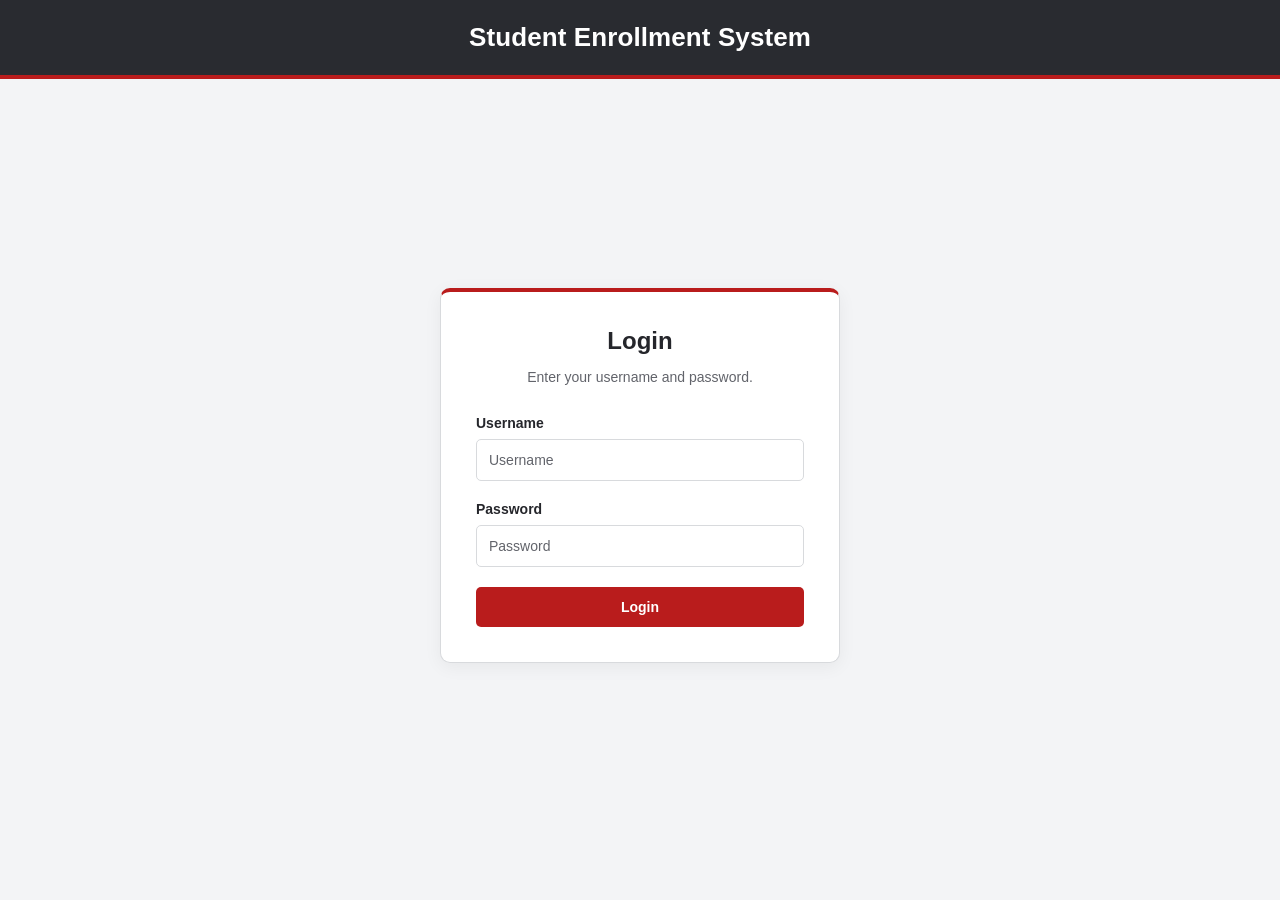
<file: templates/index.html>
<!DOCTYPE html>
<html lang="en">
<head>
    <meta charset="UTF-8">
    <meta name="viewport" content="width=device-width, initial-scale=1.0">
    <title>Student Enrollment System</title>
    <link rel="stylesheet" href="/static/style.css">
    <link rel="stylesheet" href="/static/theme.css">
</head>

<body>

    <!-- All users start from this shared login screen. -->
    <header>
        <h1>Student Enrollment System</h1>
    </header>

    <main>
        <div class="login-container">
            <h2>Login</h2>
            <p>Enter your username and password.</p>

            <!-- Collect credentials for Flask to authenticate. -->
            <form id="login-form">
                <div class="form-group">
                    <label for="username">Username</label>
                    <input
                        type="text"
                        id="username"
                        name="username"
                        placeholder="Username"
                        autocomplete="username"
                        required
                    >
                </div>

                <div class="form-group">
                    <label for="password">Password</label>
                    <input
                        type="password"
                        id="password"
                        name="password"
                        placeholder="Password"
                        autocomplete="current-password"
                        required
                    >
                </div>

                <button type="submit">Login</button>
            </form>
            <p id="login-error" role="alert" hidden></p>
        </div>
    </main>

    <script>
        // Send credentials to Flask and redirect based on the returned role.
        document.getElementById("login-form").addEventListener("submit", async (event) => {
            event.preventDefault();
            const error = document.getElementById("login-error");
            error.hidden = true;
            const username = document.getElementById("username").value.trim();
            const password = document.getElementById("password").value;
            try {
                const response = await fetch("/login", {method: "POST", headers: {"Content-Type": "application/json"}, body: JSON.stringify({username, password})});
                if (!response.ok) throw new Error("Login failed. Check your username and password.");
                const result = await response.json();

                // Each successful login opens the corresponding protected dashboard.
                const pages = {student: "/student.html", teacher: "/teacher.html", admin: "/admin.html"};
                if (!pages[result.user?.role]) throw new Error("Unknown account role.");
                window.location.href = pages[result.user.role];
            } catch (err) {
                error.textContent = err.message;
                error.hidden = false;
            }
        });
    </script>
</body>
</html>
</file>
<file: static/style.css>
* {
    box-sizing: border-box;
}

/* Set the basic page typography and background colors. */
body {
    margin: 0;
    padding: 0;
    font-family: Arial, sans-serif;
    background-color: #f4f6fa;
    color: #1e293b;
}

/* =========================================
   Header
========================================= */

header {
    background-color: #1e3a8a;
    color: white;
    text-align: center;
    padding: 25px 20px;
}

header h1 {
    margin: 0;
    font-size: 26px;
}

header p {
    margin: 8px 0 0;
    font-size: 14px;
    color: #dbeafe;
}

/*Login Page and Dashboard Layout*/

main {
    display: flex;
    justify-content: center;
    align-items: center;
    min-height: calc(100vh - 108px);
    padding: 30px 20px;
}

/* Center the login form  */
.login-container {
    background-color: white;
    width: 100%;
    max-width: 400px;
    padding: 35px;
    border-radius: 10px;
    border: 1px solid #e2e8f0;
    box-shadow: 0 4px 15px rgba(0, 0, 0, 0.08);
}

.login-container h2 {
    text-align: center;
    margin: 0 0 10px;
    font-size: 24px;
}

.login-container p {
    text-align: center;
    color: #64748b;
    font-size: 14px;
    margin-bottom: 30px;
}

/* Login Form */
.form-group {
    margin-bottom: 20px;
}

.form-group label {
    display: block;
    margin-bottom: 8px;
    font-size: 14px;
    font-weight: bold;
}

.form-group input {
    width: 100%;
    padding: 12px;
    font-size: 14px;
    border: 1px solid #cbd5e1;
    border-radius: 5px;
    outline: none;
}

.form-group input:focus {
    border-color: #2563eb;
    box-shadow: 0 0 0 2px rgba(37, 99, 235, 0.1);
}

/*   Buttons for login and dashboard actions */

button {
    padding: 12px 18px;
    background-color: #2563eb;
    color: white;
    border: none;
    border-radius: 5px;
    font-size: 14px;
    font-weight: bold;
    cursor: pointer;
}

button:hover {
    background-color: #1d4ed8;
}

button:disabled {
    background-color: #94a3b8;
    cursor: not-allowed;
}

.login-container button {
    width: 100%;
}

/* =========================================
   Dashboard Preview Links
========================================= */

.dashboard-links {
    margin-top: 25px;
    text-align: center;
}

.dashboard-links p {
    margin-bottom: 10px;
    font-size: 14px;
    color: #64748b;
}

.dashboard-links a {
    display: inline-block;
    padding: 9px 12px;
    margin: 5px;
    color: #2563eb;
    background-color: white;
    border: 1px solid #2563eb;
    border-radius: 5px;
    text-decoration: none;
    font-size: 13px;
}

.dashboard-links a:hover {
    background-color: #2563eb;
    color: white;
}

/* =========================================
   Dashboard Layout
========================================= */

main.dashboard-main {
    display: block;
    max-width: 1100px;
    min-height: auto;
    margin: 30px auto;
    padding: 20px;
}

.dashboard-main h2 {
    font-size: 22px;
    margin-top: 30px;
    margin-bottom: 15px;
    color: #1e293b;
}

.dashboard-main h3 {
    font-size: 18px;
    margin-top: 20px;
}

.dashboard-main p {
    color: #64748b;
    font-size: 14px;
}

.dashboard-main a {
    color: #2563eb;
    text-decoration: none;
}

.dashboard-main a:hover {
    text-decoration: underline;
}

/* =========================================
   Dashboard Forms
========================================= */

.dashboard-main input,
.dashboard-main select,
.dashboard-main textarea {
    display: block;
    width: 100%;
    padding: 11px;
    margin: 10px 0 15px;
    border: 1px solid #cbd5e1;
    border-radius: 5px;
    background-color: white;
    font-family: Arial, sans-serif;
    font-size: 14px;
}

.dashboard-main input:focus,
.dashboard-main select:focus,
.dashboard-main textarea:focus {
    border-color: #2563eb;
    outline: none;
}

.dashboard-main button {
    width: auto;
    margin: 5px 5px 10px 0;
}

/* =========================================
   Student / Teacher Tables
========================================= */

/* Format courses, grades, and administrative records consistently. */
.dashboard-main table {
    width: 100%;
    border-collapse: collapse;
    background-color: white;
    margin-top: 15px;
    margin-bottom: 25px;
    border: 1px solid #e2e8f0;
}

.dashboard-main th {
    background-color: #e2e8f0;
    color: #1e293b;
    font-weight: bold;
}

.dashboard-main th,
.dashboard-main td {
    padding: 12px;
    text-align: left;
    border: 1px solid #e2e8f0;
    font-size: 14px;
}

.dashboard-main tr:hover {
    background-color: #f8fafc;
}

/* =========================================
   Admin / Teacher Results
========================================= */

.dashboard-main pre {
    background-color: white;
    padding: 15px;
    border: 1px solid #e2e8f0;
    border-radius: 5px;
    white-space: pre-wrap;
    overflow-wrap: anywhere;
    font-size: 13px;
}

.dashboard-card {
    background-color: white;
    border: 1px solid #e2e8f0;
    border-radius: 8px;
    padding: 25px;
    margin-bottom: 20px;
}

#status {
    margin-top: 20px;
    color: #64748b;
    font-size: 14px;
}

/* =========================================
   Responsive Design
========================================= */

@media (max-width: 700px) {
    header h1 {
        font-size: 22px;
    }

    .login-container {
        padding: 25px;
    }

    main.dashboard-main {
        margin: 15px auto;
        padding: 15px;
        overflow-x: auto;
    }

    .dashboard-main h2 {
        font-size: 20px;
    }

    .dashboard-main th,
    .dashboard-main td {
        padding: 8px;
        font-size: 12px;
    }

    .dashboard-card {
        padding: 15px;
    }
}
</file>
<file: static/theme.css>
/* Student Enrollment System with a dark mode  */


/* Remove default browser styles. set a consistent box-sizing model. */

:root {
    color-scheme: light;
    --bg: #f3f4f6;
    --surface: #ffffff;
    --surface-alt: #f9fafb;
    --text: #25262b;
    --muted: #62646b;
    --border: #d8dadd;
    --header: #292b30;
    --accent: #b91c1c;
    --accent-hover: #991b1b;
    --accent-soft: #fee2e2;
    --table-head: #eceef0;
    --input: #ffffff;
    --shadow: 0 4px 18px rgba(20,20,25,.055);
}

/*  Colors for the dark theme */
:root[data-theme="dark"] {
    color-scheme: dark;
    --bg: #16171b;
    --surface: #24262c;
    --surface-alt: #2b2e35;
    --text: #f4f5f7;
    --muted: #c1c2c8;
    --border: #484b54;
    --header: #1d1e23;
    --accent: #cf4146;
    --accent-hover: #e05156;
    --accent-soft: #4b282d;
    --table-head: #34363e;
    --input: #2b2e35;
    --shadow: 0 4px 20px rgba(0,0,0,.18);
}

/* General Layouy and stlying for the login page and dashboard such as the header, topbar, and main content area. */
html { background: var(--bg); }
body { background: var(--bg); color: var(--text); }
header { background: var(--header); border-bottom: 4px solid var(--accent); color: #fff; padding: 22px 20px; }
header h1 { color: #fff; letter-spacing: .1px; }
header p { color: #d7d9de; }
main.dashboard-main { width: min(100%, 1180px); padding: 24px; }
.login-container, .dashboard-card { background: var(--surface); border: 1px solid var(--border); box-shadow: var(--shadow); color: var(--text); }
.login-container { border-top: 4px solid var(--accent); }
.login-container p, .dashboard-main p { color: var(--muted);}
.dashboard-main h2, .dashboard-main h3 { color: var(--text);}
.dashboard-main a, .dashboard-links a { color: var(--accent);}
.dashboard-links a { border-color: var(--accent); background: var(--surface);}
.dashboard-links a:hover { background: var(--accent); color: #fff; }

/* Add styling for buttons and navigation tabs that are active or hovered which improve the user experience
. */
button, .tab.active, .tab.active:hover { background: var(--accent); color: #fff; }
button:hover, .tab.active:hover { background: var(--accent-hover); }
button:disabled { background: #83858c; color: #f9fafb; }
.tab { background: var(--surface); color: var(--accent); border: 1px solid var(--accent); }
.tab:hover { background: var(--accent-soft); color: var(--text); }

.dashboard-main input, .dashboard-main select, .dashboard-main textarea,
.form-group input, input, select, textarea {
    background: var(--input);
    color: var(--text);
    border: 1px solid var(--border);
}

.dashboard-main input:focus, .dashboard-main select:focus, .dashboard-main textarea:focus,
.form-group input:focus {
    border-color: var(--accent);
    outline: 2px solid transparent;
    box-shadow: 0 0 0 3px var(--accent-soft);
}

input::placeholder, textarea::placeholder { color: var(--muted); }

/* Tables are used for displaying structured data in the dashboard. */
.dashboard-main table { border: 1px solid var(--border); background: var(--surface); box-shadow: var(--shadow); }
.dashboard-main th, .dashboard-main td { border: 1px solid var(--border); color: var(--text); }
.dashboard-main th { background: var(--table-head); }
.dashboard-main tr:hover { background: var(--surface-alt); }
.dashboard-main pre { background: var(--surface); border-color: var(--border); color: var(--text); }
.dashboard-main dialog { background: var(--surface); color: var(--text); border-color: var(--border); box-shadow: var(--shadow); }
.dashboard-main dialog::backdrop { background: rgba(0,0,0,.65); }
.dashboard-main button.secondary { background: #5c5e68; color: #fff; }
.dashboard-main button.secondary:hover { background: #737680; }
.dashboard-main button.danger { background: #a21920; color: #fff; }
#status.error, #form-error, #login-error { color: #e0484d; }

:root:not([data-theme="dark"]) #status.error,
:root:not([data-theme="dark"]) #form-error,
:root:not([data-theme="dark"]) #login-error {
    color: #a21920;
}

[hidden] { display: none !important; }
.topbar { gap: 18px; margin-bottom: 22px; }
.topbar-actions { display: flex; flex-wrap: wrap; gap: 8px; align-items: center; }
.topbar-actions button { margin: 0; }

/* Style the theme toggle separately from regular action buttons. */
.dashboard-main button.theme-toggle {
    background: var(--surface);
    color: var(--text);
    border: 1px solid var(--border);
    padding: 10px 14px;
}

.dashboard-main button.theme-toggle:hover {
    background: var(--accent-soft);
    border-color: var(--accent);
}

.dashboard-main button:focus-visible, .login-container button:focus-visible,
a:focus-visible {
    outline: 3px solid var(--accent);
    outline-offset: 2px;
}

#login-error { font-size: 13px; line-height: 1.5; margin: 14px 0 0; }
/* Flexbox layout for the topbar and responsive adjustments for smaller screens. */
@media (max-width: 700px) {
    main.dashboard-main { padding: 14px; }
    .topbar { align-items: flex-start; }
    .dashboard-main th, .dashboard-main td { min-width: 90px; }
}
</file>
